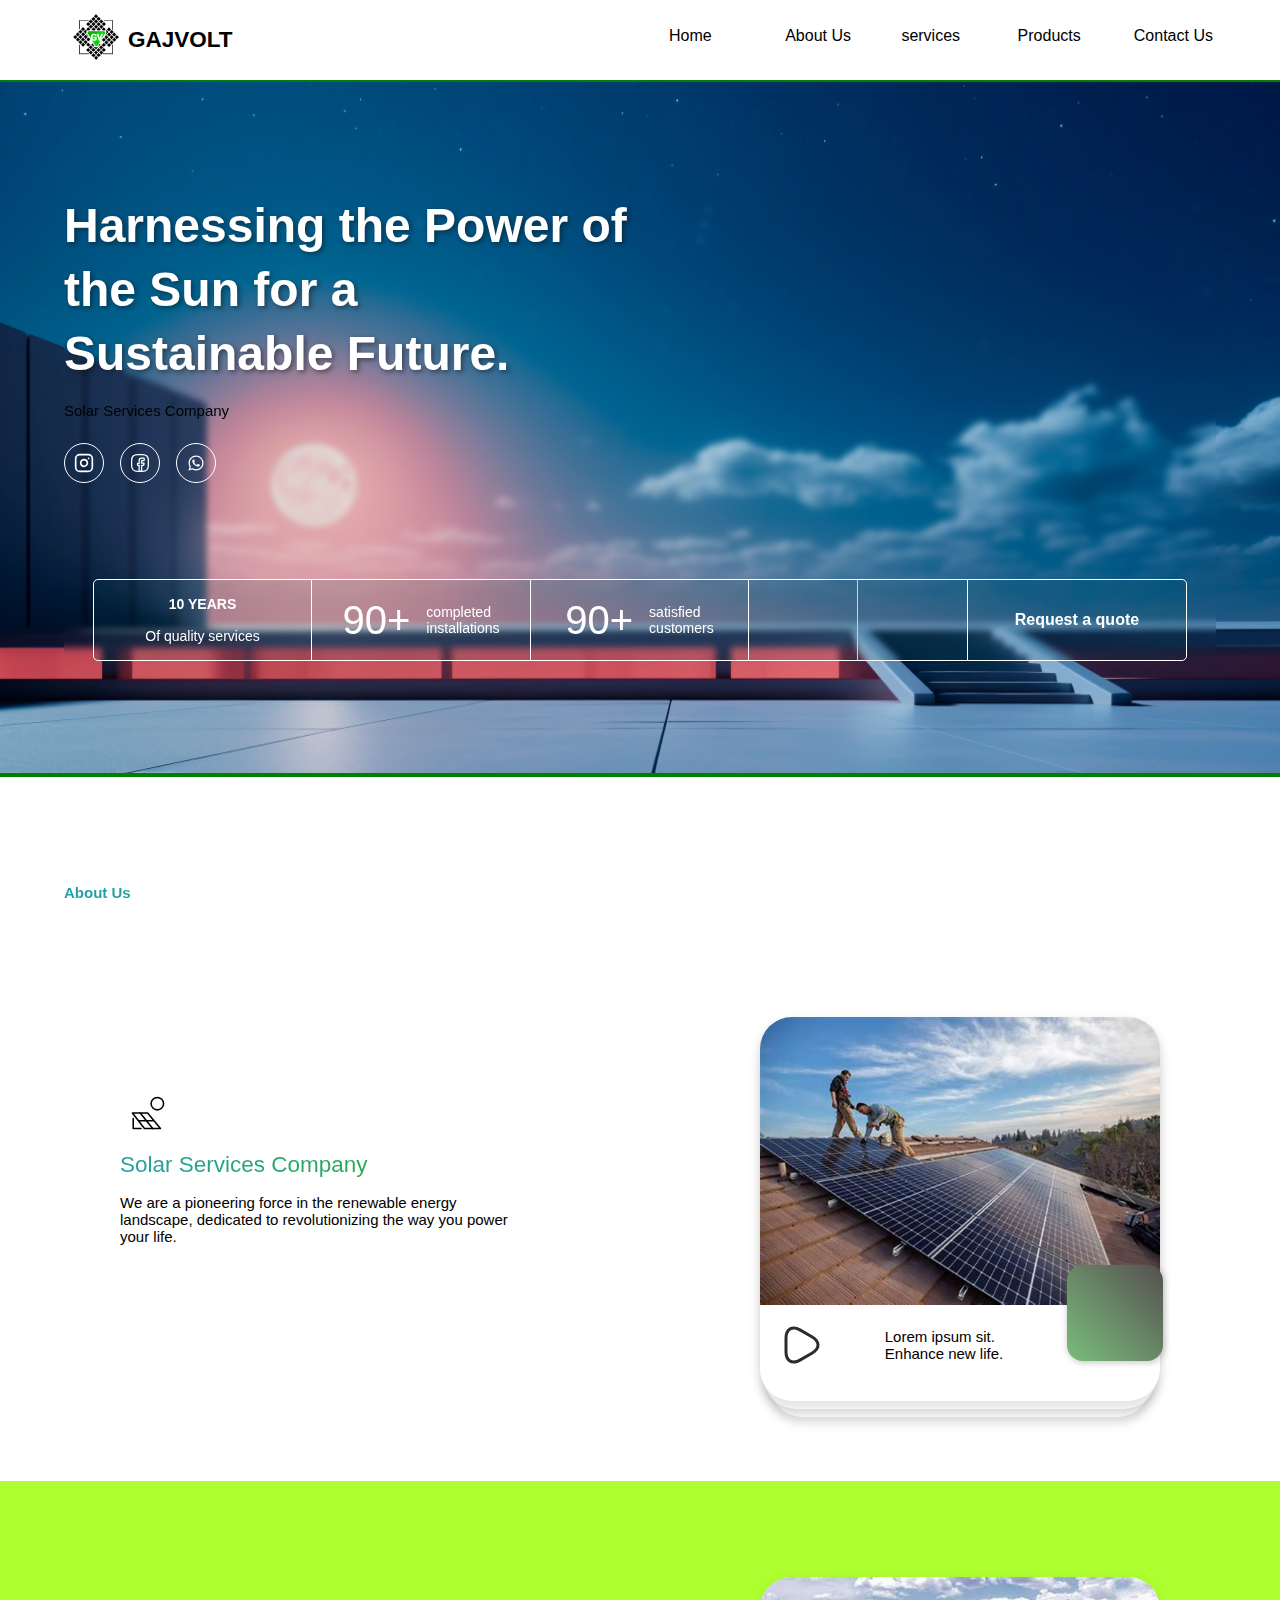
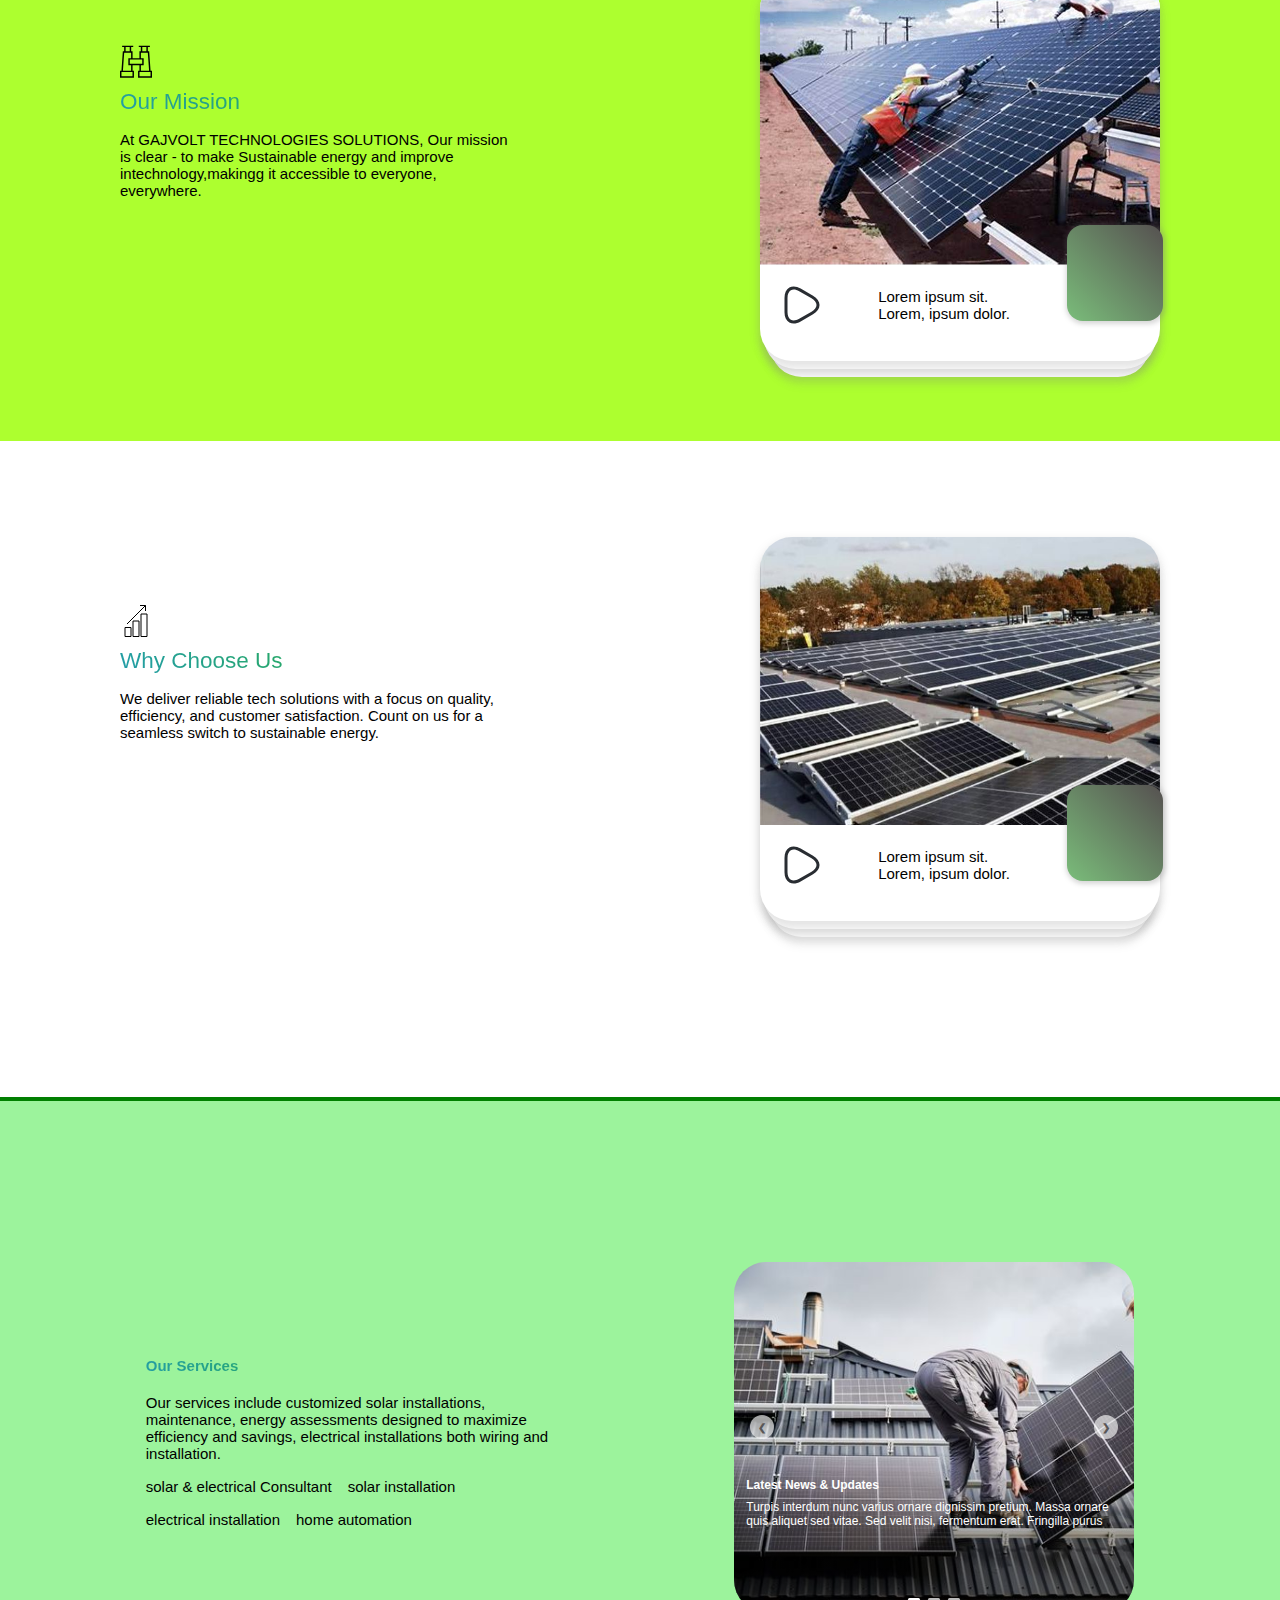
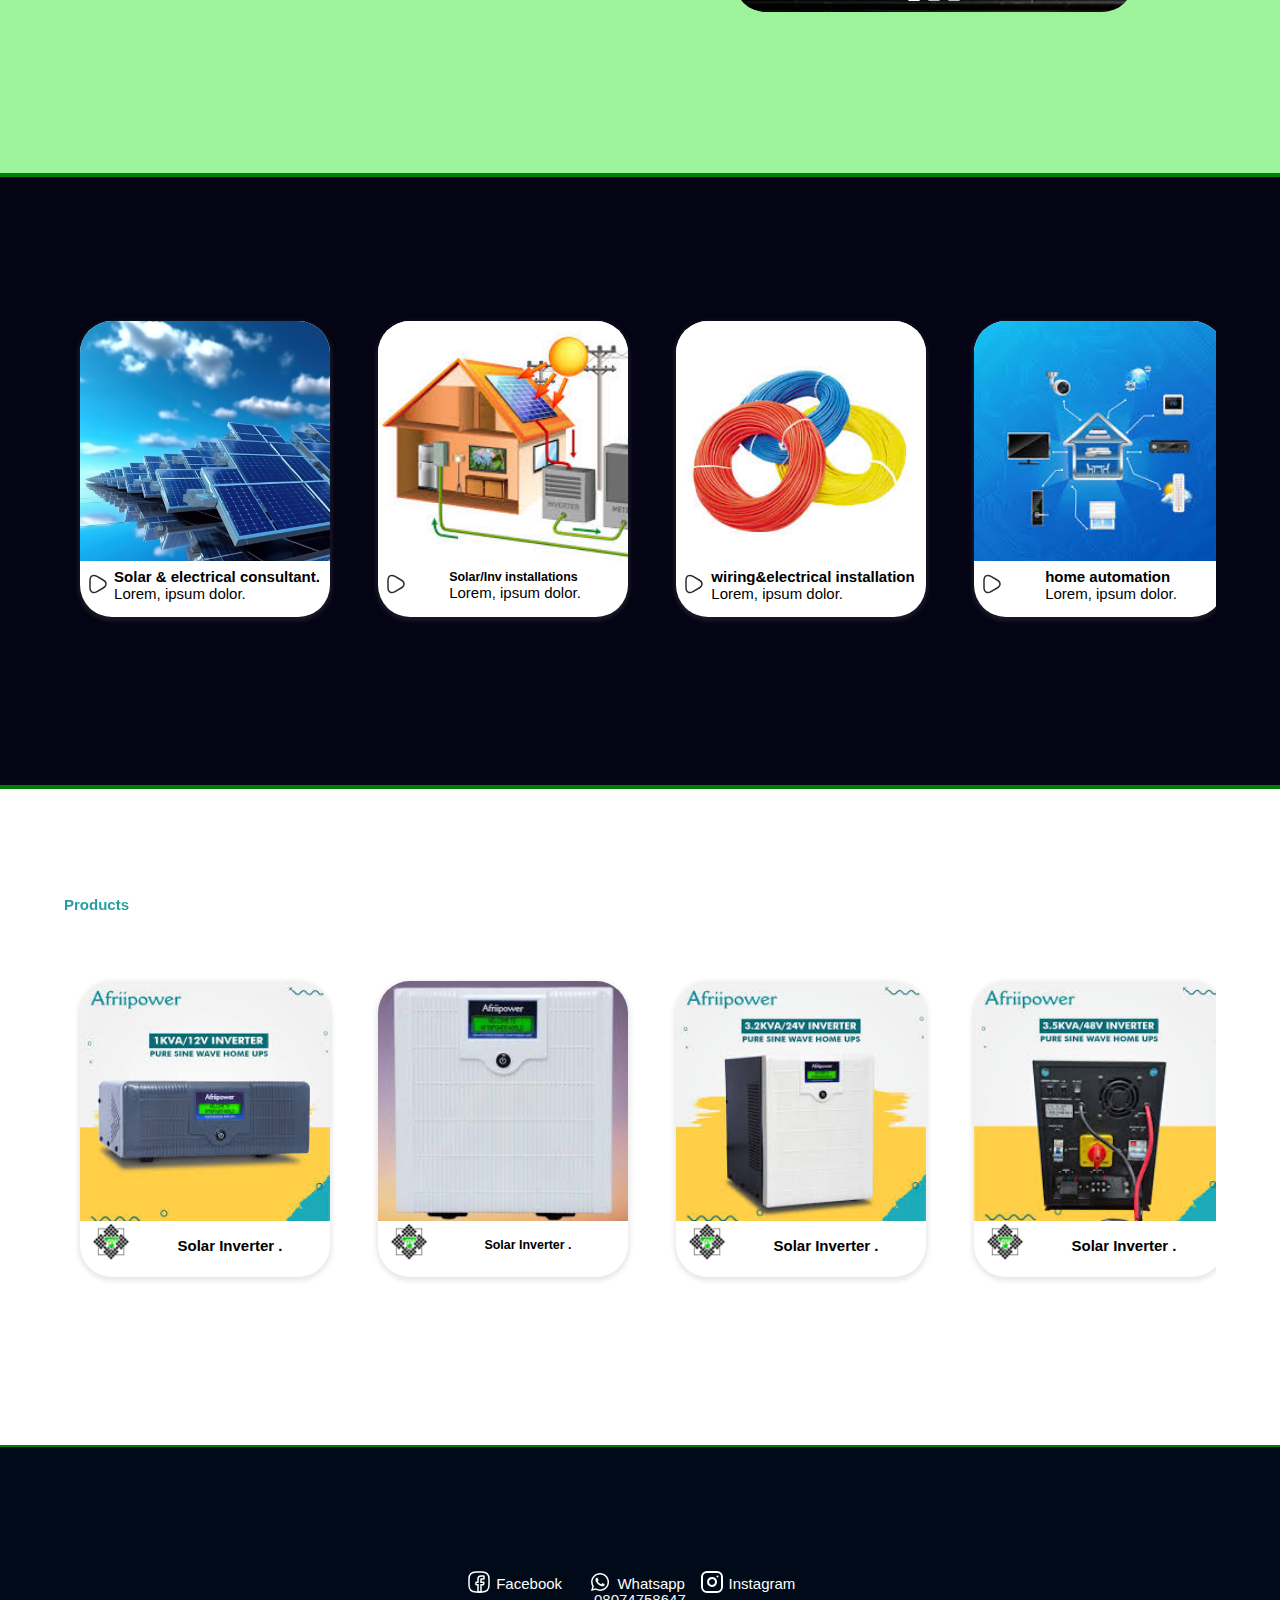
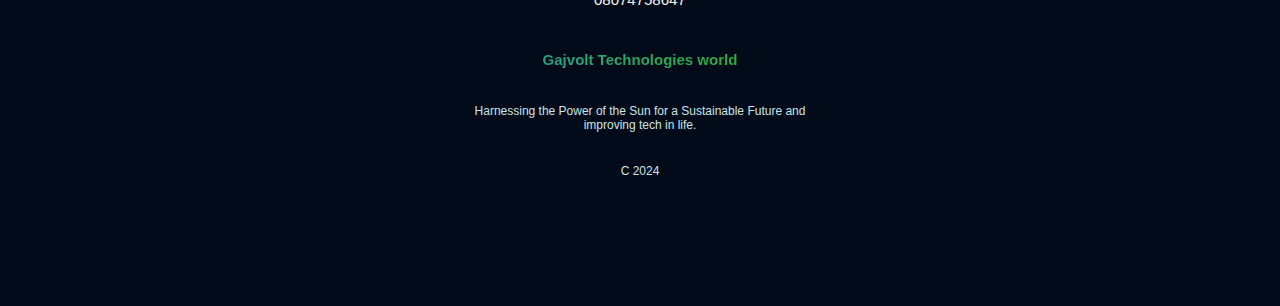
<file: index.html>
<!DOCTYPE html>
<html lang="en">
<head>
    <meta charset="UTF-8">
    <meta name="viewport" content="width=device-width, initial-scale=1.0">
    <title>GAJVOLT TECHNOLOGIES</title>
    <link rel="stylesheet" href="https://use.fontawesome.com/releases/v5.8.2/css/all.css" 
        integrity="sha384-oS3vJWv+0UjzBfQzYUhtDYW+Pj2yciDJxpsK1OYPAYjqT085Qq/1cq5FLXAZQ7Ay" crossorigin="anonymous">
    <link rel="stylesheet" href="style.css"/>
</head>
<body>
    
    
    <header id="home">
        <nav class="navbar">
            <div class="navleft"><h2></h2> <img src="img/gaj1.png"/></div>
            <div class="navright"><img id="menu-btn" src="images/menu-square.svg" /></div>
            
                <!-- side-bar -->

            <div class="side-bar" id="side-bar">

                <a href="#home" class="menu">
                    <div class="side-icon">
                        <img src="images/instagram.svg"/>
                    </div>
                    <div class="side-text">
                       Home
                    </div>
                </a>

                <a href="#about" class="menu">
                    <div class="side-icon">
                        <img src="images/instagram.svg"/>
                    </div>
                    <div class="side-text">
                        About Us
                    </div>
                </a>

                <a href="#services" class="menu">
                    <div class="side-icon">
                        <img src="images/instagram.svg"/>
                    </div>
                    <div class="side-text">
                        services
                    </div>
                </a>

                <a href="#products" class="menu">
                    <div class="side-icon">
                        <img src="images/instagram.svg"/>
                    </div>
                    <div class="side-text">
                        Products
                    </div>
                </a>

                <a href="#footer" class="menu">
                    <div class="side-icon">
                        <img src="images/instagram.svg"/>
                    </div>
                    <div class="side-text">
                        Contact Us
                    </div>
                </a>

                

            </div>
        </nav>
    </header>

   
    <section class="hero">

        <div class ="bg-overlay"></div>

        <div class="container">

            <div class="hero-main-content">


                <div class="hero-main-text">
                    <h1 class="hero-header">
                        Harnessing the Power of the Sun for a Sustainable Future.
                    </h1>
    
                    <p>Solar Services Company</p>
    
                    <div class="media-icons">
                        <a href="" class="media-icons-cover">                   
                            <img src="images/instagram.svg" />
                        </a>
                        <a href="" class="media-icons-cover">                   
                            <img src="images/facebook.svg" />
                        </a>
                        <a href="" class="media-icons-cover">                   
                            <img src="images/whatsapp.svg" />
                        </a>
                    </div>
                </div>




                <div class="hero-stat-div">

                    <div class="cardrow">

                        <div class="up">
                            <h4>10 YEARS</h4>
                        </div>
                        <div class="down">
                           Of quality services
                        </div>

                    </div>

                    <div class="cardrowb">
                        
                        
                        <div class="left">
                           90+
                        </div>
                        <div class="right">

                          <div class="up">
                            completed
                          </div>
                          <div class="down">
                            installations
                          </div>

                        </div>

                    </div>

                    <div class="cardrowc">
                        
                        <div class="left">
                            90+
                         </div>
                         <div class="right">
 
                           <div class="up">
                             satisfied
                           </div>
                           <div class="down">
                             customers
                           </div>
 
                         </div>

                    </div>

                    <div class="cardrow-parted">
                        <div class="parted-a"></div>
                        <div class="parted-b"></div>
                        
                    </div>

                    <div class="cardrow-cta">

                        <button>Request a quote</button>
                        
                    </div>

                </div>




            </div>

        </div>
    </section>

    
    <section id="about" class="section">
        <div class= "container">

            <h1 class="section-header ml">About Us</h1>

            <div class="points-div">

                <div class="point-text">

                    <div class="point-icon solar-sun-icon">
                        
                        <img src="images/solar-energy.svg" />
                    </div>
                        
                    <h2 class="subheader">Solar Services Company</h2>
        
                    <p>We are a pioneering force in the renewable energy landscape, dedicated to revolutionizing the way you power your life.</p>
                
                </div>
    





                <div class="about-images-div">

                    <div class="about-image-card">

                        <div class="image-wrap img-bg-a">
                            
                        </div>

                        <div class="about-card-body">
                            <div class="icon-cover">
                                <img src="images/play.svg" />
                            </div>


                            <div class="about-card-texts">
                                <p>Lorem ipsum  sit.</p>
                                <p>Enhance new life.</p>
                            </div>

                            <div class="pop"></div>
                        </div>
    
                    </div>


                    <div class="blank-white-card-a">

                    </div>

                    <div class="blank-white-card-b">
                        
                    </div>
                </div>






            </div>


            <div class="points-div bg-2 sol">

                <div class="point-text">

                    <div class="point-icon ">
                        
                        <img src="images/binoculars-thin.svg" />
                    </div>
                        
                    <h2 class="subheader">Our Mission</h2>
        
                    <p>At GAJVOLT TECHNOLOGIES SOLUTIONS, Our mission is clear - to make Sustainable energy and improve intechnology,makingg it accessible to everyone, everywhere.</p>
                
                </div>


               

    
                
    
               




                <div class="about-images-div">

                    <div class="about-image-card">

                        <div class="image-wrap img-bg-b">
                            
                        </div>

                        <div class="about-card-body">
                            <div class="icon-cover">
                                <img src="images/play.svg" />
                            </div>


                            <div class="about-card-texts">
                                <p>Lorem ipsum  sit.</p>
                                <p>Lorem, ipsum dolor.</p>
                            </div>

                            <div class="pop"></div>
                        </div>
    
                    </div>


                    <div class="blank-white-card-a">

                    </div>

                    <div class="blank-white-card-b">
                        
                    </div>
                </div>





            </div>


            <div class="points-div">

                
    
                
              <div class="point-text">

                    <div class="point-icon ">
                        
                        <img src="images/ecommerce-graph-increase.svg" />
                    </div>
                        
                    <h2 class="subheader">Why Choose Us</h2>
        
                    <p>We deliver reliable tech solutions with a focus on quality, efficiency, and customer satisfaction. Count on us for a seamless switch to sustainable energy.</p>
                
                </div>

                
                
                
                
                
                
                <div class="about-images-div">

                    <div class="about-image-card">

                        <div class="image-wrap img-bg-c">
                            
                        </div>

                        <div class="about-card-body">
                            <div class="icon-cover">
                                <img src="images/play.svg" />
                            </div>


                            <div class="about-card-texts">
                                <p>Lorem ipsum  sit.</p>
                                <p>Lorem, ipsum dolor.</p>
                            </div>

                            <div class="pop"></div>
                        </div>
    
                    </div>


                    <div class="blank-white-card-a">

                    </div>

                    <div class="blank-white-card-b">
                        
                    </div>
                </div>





            </div>



        </div>
    </section>

    
    <section id="services" class="bg-2  sol2">
        <div class="container">
            



            <div class="subhero-divs">



            <!-- CAROUSEL COMPONENT -->

            <div class="carousel-div">
        
                <div class="carousel-slide">

                    <div class="sliders slider-a">
                        
                        <!-- <img src="images/Slide1.png" class="car-img" /> -->
                        <div class="caption-texts">
                            <h4>Latest News & Updates</h4>
                            <p>Turpis interdum nunc varius ornare dignissim pretium. Massa ornare quis aliquet sed vitae. Sed velit nisi, fermentum erat. Fringilla purus</p>
                        </div>
                    </div>

                    <div class="sliders slider-b">
                        
                        <!-- <img src="images/slide2.jfif" class="car-img mobile-zoom" /> -->
                        <div class="caption-texts">
                            <h4>Latest News & Updates</h4>
                            <p>Turpis interdum nunc varius ornare dignissim pretium. Massa ornare quis aliquet sed vitae. Sed velit nisi, fermentum erat. Fringilla purus.</p>
                        </div>
                    </div>

                    <div class="sliders slider-c">
                        
                        <!-- <img src="images/Slide (2).png" class="car-img mobile-zoom zoomed" /> -->
                        <div class="caption-texts">
                            <h4>Latest News & Updates</h4>
                            <p>Turpis interdum nunc varius ornare dignissim pretium. Massa ornare quis aliquet sed vitae. Sed velit nisi, fermentum erat. Fringilla purus.</p>
                        </div>
                    </div>



                    <!-- slides prev/next buttons -->

                    <a class="prev" onclick="plusSlides(-1)">&#10094;</a>
                    <a class="next" onclick="plusSlides(1)">&#10095;</a>


                     <!-- slide trackers (bullets) -->

                    <div class="dots">
                        <span class="dot" onclick="currentSlide(1)"></span> 
                        <span class="dot" onclick="currentSlide(2)"></span> 
                        <span class="dot" onclick="currentSlide(3)"></span> 
                    </div>

                    </div>

                </div>

               

            <!-- CAROUSEL END -->



            <div class="subhero-divs-text">

                <h1 class="section-header ">Our Services</h1>
                <p>Our services include customized solar installations, maintenance, energy assessments designed to maximize efficiency and savings, electrical installations both wiring and installation.</p>


                <div class="head-name">

                    <div class="gajvolt">
                        solar & electrical Consultant
                    </div>
                    
                    <div class="gajvolt">
                        solar installation
                    </div>
                    
                    <div class="gajvolt">
                        electrical installation
                    </div>
                    
                    <div class="gajvolt">
                        home automation
                    </div>

                </div>
            </div>





            </div>
           
        </div>
    </section>

    

    <section class="dark-sliders">
        <div class="container dark-slider-container">

            <div class="slider-div">


                <div class="slider">

                    <div class="slider-card">
    
                        <div class="image-wrap slider-img-a">
                            
                        </div>
    
                        <div class="slider-card-body">
                            <div class="icon-cover">
                                <img src="images/play.svg" />
                            </div>
    
    
                            <div class="about-card-texts">
                                <h4>Solar & electrical consultant.</h4>
                                <p>Lorem, ipsum dolor.</p>
                            </div>
    
                            <div class="pop"></div>
                        </div>
    
                    </div>
    
    
                    
                </div>


                <div class="slider">

                    <div class="slider-card">
    
                        <div class="image-wrap slider-img-b">
                            
                        </div>
    
                        <div class="slider-card-body">
                            <div class="icon-cover">
                                <img src="images/play.svg" />
                            </div>
    
    
                            <div class="about-card-texts">
                                <h5>Solar/Inv installations</h5>
                                <p>Lorem, ipsum dolor.</p>
                            </div>
    
                            <div class="pop"></div>
                        </div>
    
                    </div>
    
    
                    
                </div>


                <div class="slider">

                    <div class="slider-card">
    
                        <div class="image-wrap slider-img-c">
                            
                        </div>
    
                        <div class="slider-card-body">
                            <div class="icon-cover">
                                <img src="images/play.svg" />
                            </div>
    
    
                            <div class="about-card-texts">
                                <h4>wiring&electrical installation</h4>
                                <p>Lorem, ipsum dolor.</p>
                            </div>
    
                            <div class="pop"></div>
                        </div>
    
                    </div>
    
    
                    
                </div>



                <div class="slider">

                    <div class="slider-card">
    
                        <div class="image-wrap slider-img-d">
                            
                        </div>
    
                        <div class="slider-card-body">
                            <div class="icon-cover">
                                <img src="images/play.svg" />
                            </div>
    
    
                            <div class="about-card-texts">
                                <h4>home automation</h4>
                                <p>Lorem, ipsum dolor.</p>
                            </div>
    
                            <div class="pop"></div>
                        </div>
    
                    </div>
    
    
                    
                </div>


                


            </div>

        </div>

    </section>

    
    <section class="hide">
        <div class="container">
            <h1 class="section-header">Our Works</h1>





            <p>Our services include customized solar installations, maintenance, energy assessments designed to maximize efficiency and savings, wiring and electrical installations. We’re here to support your journey to clean, renewable energy every step of the way and relieve your stress.</p>


            <!-- CAROUSEL COMPONENT -->

            <div class="carousel-div">
        
                <div class="carousel-slide">

                    <div class="sliders slider-a">
                        
                        <!-- <img src="images/Slide1.png" class="car-img" /> -->
                        <div class="caption-texts">
                            <h4>Featured <span class="stars">&#9733 &#9733 &#9733 &#9733 &#9733</span></h4>
                            <p>Turpis interdum nunc varius ornare dignissim pretium. Massa ornare quis aliquet sed vitae. Sed velit nisi, fermentum erat. Fringilla purus</p>
                        </div>
                    </div>

                    <div class="sliders slider-b">
                        
                        <!-- <img src="images/slide2.jfif" class="car-img mobile-zoom" /> -->
                        <div class="caption-texts">
                            <h4>Featured <span class="stars">&#9733 &#9733 &#9733 &#9733 &#9733</span></h4>
                            <p>Turpis interdum nunc varius ornare dignissim pretium. Massa ornare quis aliquet sed vitae. Sed velit nisi, fermentum erat. Fringilla purus.</p>
                        </div>
                    </div>

                    <div class="sliders slider-c">
                        
                        <!-- <img src="images/Slide (2).png" class="car-img mobile-zoom zoomed" /> -->
                        <div class="caption-texts">
                            <h4>Featured <span class="stars">&#9733 &#9733 &#9733 &#9733 &#9733</span></h4>
                            <p>Turpis interdum nunc varius ornare dignissim pretium. Massa ornare quis aliquet sed vitae. Sed velit nisi, fermentum erat. Fringilla purus.</p>
                        </div>
                    </div>



                    <!-- slides prev/next buttons -->

                    <a class="prev" onclick="plusSlides(-1)">&#10094;</a>
                    <a class="next" onclick="plusSlides(1)">&#10095;</a>


                     <!-- slide trackers (bullets) -->

                    <div class="dots">
                        <span class="dot" onclick="currentSlide(1)"></span> 
                        <span class="dot" onclick="currentSlide(2)"></span> 
                        <span class="dot" onclick="currentSlide(3)"></span> 
                    </div>

                    </div>

                </div>

               

            <!-- CAROUSEL END -->






                <!-- oau code ----------------------->





                <div class="work-card">
                    <div class="work-card-image"></div>
                    <h4 class="work-text">Lorem ipsum dolor sit amet consectetur adipisicing elit. </h4>
                    <div class="work-card-btn">click here</div>
                </div>


                <div class="work-carousel">
                    <div class="work-carousel-item item1"></div>
                    <div class="work-carousel-item item2"></div>
                    <div class="work-carousel-item item3"></div>
                </div>





                <!-- ------------------------- -->









        </div>
    </section>

    
    <section  id="products">
        <div class="container dark-slider-container">


            <h1 class="section-header">Products</h1>


            <div class="slider-div">


                <div class="slider products-slider">

                    <div class="slider-card">
    
                        <div class="image-wrap product-img-a">
                            
                        </div>
    
                        <div class="slider-card-body">
                            <div class="icon-cover">
                                <img src="img/gaj1.png" width="50px" />
                            </div>
    
    
                            <div class="about-card-texts">
                                <h4>Solar Inverter .</h4>
                                <p></p>
                            </div>
    
                            <div class="pop"></div>
                        </div>
    
                    </div>
    
    
                    
                </div>


                <div class="slider products-slider">

                    <div class="slider-card">
    
                        <div class="image-wrap product-img-b">
                            
                        </div>
    
                        <div class="slider-card-body">
                            <div class="icon-cover">
                                <img src="img/gaj1.png" width="50px" />
                            </div>
    
    
                            <div class="about-card-texts">
                                <h5>Solar Inverter .</h5>
                                <p></p>
                            </div>
    
                            <div class="pop"></div>
                        </div>
    
                    </div>
    
    
                    
                </div>


                <div class="slider products-slider">

                    <div class="slider-card">
    
                        <div class="image-wrap product-img-c">
                            
                        </div>
    
                        <div class="slider-card-body">
                            <div class="icon-cover">
                                <img src="img/gaj1.png" width="50px" />
                            </div>
    
    
                            <div class="about-card-texts">
                                <h4>Solar Inverter .</h4>
                                <p></p>
                            </div>
    
                            <div class="pop"></div>
                        </div>
    
                    </div>
    
    
                    
                </div>



                <div class="slider products-slider">

                    <div class="slider-card">
    
                        <div class="image-wrap product-img-d">
                            
                        </div>
    
                        <div class="slider-card-body">
                            <div class="icon-cover">
                                <img src="img/gaj1.png" width="50px" />
                            </div>
    
    
                            <div class="about-card-texts">
                                <h4>Solar Inverter .</h4>
                                <p></p>
                            </div>
    
                            <div class="pop"></div>
                        </div>
    
                    </div>
    
    
                    
                </div>



                <div class="slider products-slider">

                    <div class="slider-card">
    
                        <div class="image-wrap product-img-e">
                            
                        </div>
    
                        <div class="slider-card-body">
                            <div class="icon-cover">
                                <img src="img/gaj1.png" width="50px" />
                            </div>
    
    
                            <div class="about-card-texts">
                                <h4>Solar Inverter .</h4>
                                <p</p>
                            </div>
    
                            <div class="pop"></div>
                        </div>
    
                    </div>
    
    
                    
                </div>



                <div class="slider products-slider">

                    <div class="slider-card">
    
                        <div class="image-wrap product-img-f">
                            
                        </div>
    
                        <div class="slider-card-body">
                            <div class="icon-cover">
                                <img src="img/gaj1.png" width="50px" />
                            </div>
    
    
                            <div class="about-card-texts">
                                <h4>Solar Inverter .</h4>
                                <p></p>
                            </div>
    
                            <div class="pop"></div>
                        </div>
    
                    </div>
    
    
                    
                </div>





                


            </div>


        </div>

    </section>

 





    <section id="other  " class="hide">
        <div class="container">
            <div class="more-box">
                <h1 class="section-header">Need To See More</h1>
                <p>Lorem ipsum dolor sit amet consectetur adipisicing elit. Exercitationem molestiae consequatur autem?</p>

            </div>
        </div>
    </section>






    <footer id="footer">
        <div class="container">
            <div class="footer-contents-cover">

                <div class="footer-media">
                    
                    <div class="footer-media-item">
                        <div class="footer-media-icon-cover">
                            <img src="images/facebook.svg" />
                        </div>
                        <p class="media-name">Facebook</p>
                        
                    </div>

                    <div class="footer-media-item what">
                        <div class="footer-media-icon-cover"><img src="images/whatsapp.svg" /></div>
                        <p class="media-name">Whatsapp</p>
                          <a class="quote-btn" href="https://wa.me/+2348074758647?text=Hello,%20I%20need%20a%20quote%20for%20"><p class="numb">08074758647</p></a>
                    </div>

                    <div class="footer-media-item">
                        <div class="footer-media-icon-cover"><img src="images/instagram.svg" /></div>
                        <p class="media-name">Instagram</p>
                        
                    </div>


                </div>


                <div class="footer-texts">
                    <h1 class="section-header">
                        Gajvolt Technologies world
                    </h1>

                    <p>Harnessing the Power of the Sun for a Sustainable Future and improving tech in life.</p>
                    <p>C 2024</p>

                </div>

            </div>
        </div>
    </footer>





    <script src="script.js"></script>
</body>
</html>
</file>
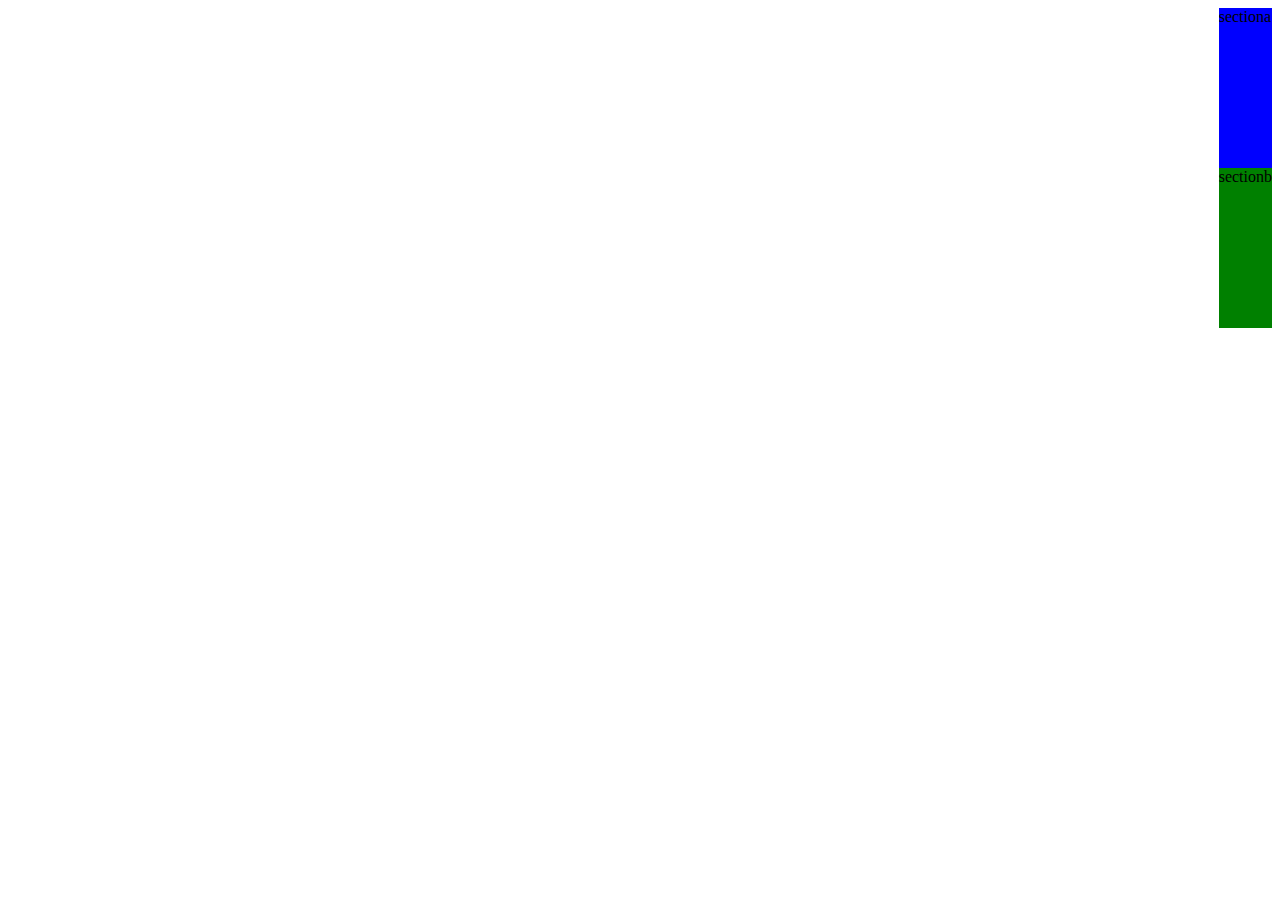
<file: text.html>
<!DOCTYPE html>
<html lang="en">
<head>
    <meta charset="UTF-8">
    <meta name="viewport" content="width=device-width, initial-scale=1.0">
    <title>Document</title>
    <link rel="stylesheet" href="text.css"/>
</head>
<body>
    <div class="par">
        <div class="seca">
            sectiona
        </div>
        <div class="secb">
            sectionb
        </div>
    </div>
</body>
</html>
</file>
<file: style.css>
html{
    scroll-behavior: smooth;
}

.bg-2{
    background-color: rgb(250, 250, 250);
}


.stars{
    color: rgb(255, 206, 73);
    background-color: rgba(0, 0, 0, 0.158);
    box-shadow: 0 0 5px 5px rgba(50, 50, 50, 0.095);
}




*{
    box-sizing: border-box;
    margin: 0;
    padding: 0;
    margin: 0;
    border: none;
    list-style: none;
    

}

a{
    text-decoration: none;
    color: var(--brands)
}

body{
    margin: 0;
    padding: 0;
    font-family: "Inter", sans-serif;
    font-size: 15px;
    color: var(--text-main);
    font-weight: 200;
}


header{
    width: 100%;

}
.navbar{
    display: flex;
    width: 90%;
    margin: 0 auto;
    height: 5rem;
    justify-content: space-between;
    align-items: center;
}

.navbar h1{
    font-size: 2rem;
    font-family: "Dosis", sans-serif;
    

    background: -webkit-linear-gradient(
        45deg,
        #239daa,
        #2cb514
    );

    -webkit-background-clip: text;
    -webkit-text-fill-color: transparent;
}

.navbar h2::after{
    content: "GAJVOLT";
}
.navleft{
    display: flex;
    flex-direction: row-reverse;
    align-items: center;
    justify-content: center;
}



section{
    width: 100%;
    padding: 4rem 0;
    border-top: 2px solid green;
    border-bottom: 2px solid green;
}

.hero{
    
    background-image: url("images/futuristic-moon-background.jpg");
    background-size: cover;
    background-repeat: no-repeat;
    backdrop-filter: blur(8px);
    position: relative;

}

section p{
    line-height: var(--primary-text-line-height);
}

.container{
    width: 90%;
    margin: 0 auto;
    
}
.hero .container{
    z-index: 2;
}
.bg-overlay{
    position: absolute;
    top: 0;
    left: 0;
    width: 100%;
    height: 100%;
    z-index: -1;

    background: linear-gradient(
        90deg,
        rgba(0, 0, 0, 0.114) 25%,
        rgba(0, 0, 0, 0) 100%
    );

}


.hero-main-content{
    width: 100%;
   
    backdrop-filter: blur(3px);

}

.hero-header{
    width: 80%;
    line-height: 2.5rem;
    font-size: var(--header-text-size);
    font-weight: 600;
    margin-bottom: 0.5rem;
    font-family: var(--headers-font);
    color: white;

    text-shadow: 2px 2px 5px #0f0f0f81;
}

.section-header{
    width: 80%;
    line-height: 2.5rem;
    font-size: var(--header-text-size);
    font-weight: 600;
    margin-bottom: 0.5rem;
    font-family: var(--headers-font);



/* GRADIENT TEXT */
    background: -webkit-linear-gradient(
            45deg,
            #239daa,
            #2cb514
        );

    -webkit-background-clip: text;
    -webkit-text-fill-color: transparent;

}



.section-header-light{
    color: white;
}

.hero-main-text p{
    margin-bottom: 0.5rem;
}


.side-bar{
    width: 100%;
    height: 100%;
    background-color: white ;
    border-radius: 0;
    display: none;
    flex-direction: column;
    align-items: center;
    gap: 8px;
    position: fixed;
    right: 0;
    top: 5rem;
    box-shadow: 4px 4px 2rem 5px rgba(152, 150, 150, 0.585);
    padding-top: 1rem;
    z-index: 200;
}
.fixed{
    position: fixed;
    z-index: 200;
    background-color: white;
}
.noside-bar{
    display: flex;
}
.menu{
    display: flex;
    gap:8px;
    align-items: center;
    font-size:1rem;
    font-weight: 500;
    height: 2rem;
    width: 90%;
    margin: 0 auto;
 
}



.media-icons{
    display: flex;
    gap: 1rem;
    
}

.media-icons-cover{
    width: 2.5rem;
    height: 2.5rem;
    border-radius: 5rem;
    border: 1px solid white;
    display: flex;
    align-items: center;
    justify-content: center;
    margin-top: 1rem;
}

.media-icons-cover img{
    width: 1.2rem;
    
}

.hero-stat-div{
    margin: 1rem auto;
    margin-top: 2.5rem;
    border: 1px solid rgb(255, 255, 255);
    width: 85%;
    /* background: linear-gradient(
        rgb(8, 87, 8),
        green
    ); */
    background-color: #0b4c5321;
    color: white;
    min-height: 20rem;
    backdrop-filter: blur(3px);
    display: flex;
    flex-direction: column;
    gap: 0;

    border-radius: 2rem;
    overflow: hidden;

}


.cardrow{
    width: 100%;
    border-bottom: 1px solid greenyellow;
    height: 5rem;
    display: flex;
    flex-direction: column;
    align-items: center;
    justify-content: center;
    font-size: 20px;
    gap: 1rem;
}
.cardrowb{
    width: 100%;
    border-bottom: 1px solid greenyellow;
    height: 5rem;
    display: flex;
    align-items: center;
    justify-content: center;
    font-size: 20px;
    gap: 1rem;
}
.cardrowc{
    width: 100%;
    border-bottom: 1px solid greenyellow;
    height: 5rem;
    display: flex;
    align-items: center;
    justify-content: center;
    font-size: 20px;
    gap: 1rem;
}
.left{
    font-size: 2.5rem;
}

.cardrow-parted{
    width: 100%;
    border-bottom: 1px solid greenyellow;
    height: 5rem;

    display: flex;
}
.parted-a, .parted-b{
    width: 50%;
    height: 100%;

}
.parted-a{
    border-right: 1px solid greenyellow;
}

.cardrow-cta{
    width: 100%;
    height: 5rem;

    display: flex;
    align-items: center;
    justify-content: center;
    
}
.cardrow-cta button{
    padding: 1rem;
    border-radius: 4rem;
    font-size: 1rem;
    background-color: var(--brands);
    color: rgb(255, 255, 255);
    font-weight: bold;
    font-family: "Inter", sans-serif;
}




.points-div{
    margin: 1.5rem auto;
    width: 100%;
    padding-top: 2rem;
}
.point-text{
    width: 90%;
    margin: 0 auto;
}
.ml{
    margin-left: 5%;
}
.point-icon{
  margin-bottom: 0.5rem;
}
.point-icon img{
    width: 2rem;
}

.solar-sun-icon img{
    width: 3.5rem;
}

.sol{
    background-color: greenyellow;
}
.sol2{
    box-shadow: 0 10px 8px 2px rgba(15, 7, 7, 0.699);
    background-color: rgba(132, 240, 132, 0.808);
}


.subheader{
    margin-bottom: 1rem;
    font-weight: 500;

    background: -webkit-linear-gradient(
        45deg,
        #239daa,
        #2cb514
    );

    -webkit-background-clip: text;
    -webkit-text-fill-color: transparent;
}


#about .container{
    width: 100% ;

    
}

.about-images-div{
    width: 90%;
    min-height: 20rem;
    margin: 4rem auto;
    display: flex;
    flex-direction: column;
    
}

.about-image-card{
    width: 100%;
    height: 24rem;
    box-shadow: 0 5px 8px 2px rgba(128, 128, 128, 0.216);
    border-radius: 2rem;
    flex: 0 0 auto;
    background-color: white;

    z-index: 5;
}

.blank-white-card-a {
    width: 98%;
    margin: 0 auto;
    height: 24rem;
    box-shadow: 0 5px 8px 2px rgba(128, 128, 128, 0.216);
    border-radius: 2rem;
    flex: 0 0 auto;

    z-index: 4;
    margin-top: -23.5rem;
    background-color: white;
}

.blank-white-card-b {
    width: 95%;
    margin: 0 auto;
    height: 24rem;
    box-shadow: 0 5px 8px 2px rgba(128, 128, 128, 0.216);
    border-radius: 2rem;
    flex: 0 0 auto;

    z-index: 3;
    margin-top: -23.5rem;
    background-color: white;
}



.about-image-card .image-wrap{
    width: 100%;
    height: 18rem;
    border-radius: 2rem 2rem 0 0;
    

   
}

.img-bg-a{
    background-image: url("images/solar4.jpg");
    background-size: cover;
    background-repeat: no-repeat;
}
.img-bg-b{
    background-image: url("images/solar5.jpg");
    background-size: cover;
    background-repeat: no-repeat;
}
.img-bg-c{
    background-image: url("images/solar9.jpg");
    background-size: cover;
    background-repeat: no-repeat;
}




.about-card-body{
    width: 95%;
    margin: 0 auto;
    height: 5rem;
    display: flex;
    justify-content: space-between;
    align-items: center;
    position: relative;
}

.about-card-body .pop{
    width: 6rem;
    height: 6rem;
    position: relative;
    border-radius: 1rem;
    bottom: 2rem;
    right: -0.8rem;
    background-color: white;
    box-shadow: 1px 1px 5px 2px rgba(128, 128, 128, 0.312);
}
.pop{
    
    background: -webkit-linear-gradient(
        45deg,
        rgba(0, 128, 0, 0.521),
        rgba(10, 2, 2, 0.692)
    );

}

.about-card-body .icon-cover {
    width: 4rem;
    height: 4rem;
    display: flex;
    align-items: center;
    justify-content: center;
}
.about-card-body .icon-cover img{
    width: 3rem;
}
















  /* CAROUSEL SLIDERS STYLES */


  .carousel-div{
    display: flex;
    flex-direction: column;
    gap: 12px;
    width: 100%;
    max-height: 350px;
    height: 350px;
    border: 1px solid var(--border-white);
    margin: 2rem auto;
    
  }

  .carousel-slide{
    width: 100%;
    position: relative;
    overflow: hidden;
    max-height: 350px;
    height: 100%;
    border-radius: 2rem;
  }


  /* zoom effect to different image */
  .mobile-zoom{
    transform: scale(1.4);
    margin-bottom: -2rem;
  }

  .sliders{
    position: absolute;
    width: 100%;
    height: 100%;
    opacity: 1;
    transition: opacity 1.5s ease, transform 1s ease;

  }

  .slider-a{
    background-image: url("images/panel-roof-top.jpg");
    background-size: cover;
    background-repeat: no-repeat;
  }
  .slider-b{
    background-image: url("images/strategic-mill.jpg");
    background-size: cover;
    background-repeat: no-repeat;
  }
  .slider-c{
    background-image: url("images/engineer-panel.jpg");
    background-size: cover;
    background-repeat: no-repeat;
  }


  /* Slider in animations */

.slide-in {
  opacity: 1;
  transform: translateX(0);
}

.slide-out-right {
  transform: translateX(100%);
}

.slide-out-left {
  transform: translateX(-100%);
}



/* Caption text */

.caption-texts {

  color: #ffffff;
  font-size: 12px;
  padding: 8px 12px;
  position: absolute;
  
  width: 100%;
  height: 10rem;
  top: 13rem;
  text-align: left;

  display: flex;
  flex-direction: column;
  gap: 0.5rem;

  background: linear-gradient(
    rgba(0, 0, 0, 0),
    rgba(0, 0, 0, 0.372),
    rgba(0, 0, 0, 0.543)
  );

}


.caption-texts h4{
  color: white;
  font-weight: 600;
}

.caption-texts p{
  color: white;
  font-weight: 400;
}




/* The bullets indicators */

.dots{
  position: absolute;
  
  bottom: 0.5rem;
  
  width: 100%;
  justify-content: center;
  text-align: center;
  z-index: 99;

}
.dot {
  height: 3px;
  width: 12px;
  margin: 0 2px;
  background-color: #bbb;
  border-radius: 1rem;
  display: inline-block;
  
}

.active {
  background-color: #ffffff;
}


.prev, .next {
  cursor: pointer;
  position: absolute;
  top: 50%;
  width: 24px;
  height: 24px;
  display: flex;
  text-align: center;
  align-items: center;
  justify-content: center;
  background-color: rgba(255, 255, 255, 0.633);
  margin-top: -22px;
  color: rgb(90, 87, 87);
  
  font-weight: bold;
  font-size: 10px;
  
  border-radius: 4rem;
  user-select: none;
}

.next {
  right: 1rem;
  
}

.prev {
  left: 1rem;
 
}

.prev:hover, .next:hover {
  background-color: rgba(255, 255, 255, 0.8);
}


  .example, .car-img {
    width: 100%;
  }

  .zoomed{
    transform: scale(1.4);
  }


  /* CAROUSEL STYLES END */


















  /* DARK SLIDER SECTION */

.dark-sliders{
    background-color: rgb(4, 4, 20);
}

.slider-div{
    display: flex;
    gap: 1rem;
    width: 100%;
    overflow: auto;
    
}

.slider-div::-webkit-scrollbar{
    display: none;
}

.slider{
    width: 60%;
    min-height: 15rem;
    margin: 4rem 1rem;
    display: flex;
    flex-direction: column;
    flex: 0 0 auto;
   
    
}

.products-slider{
    width: 90%;
    min-height: 15rem;
    margin: 4rem auto;
    display: flex;
    flex-direction: column;
    flex: 0 0 auto;
   
    
}

.slider-div-slider-2{
    width: 60%;
    min-height: 15rem;
    margin: 4rem 1rem;
    display: flex;
    flex-direction: column;
    flex: 0 0 auto;
}

.slider-card{
    width: 100%;
    height: 18.5rem;
    box-shadow: 0 2px 4px 2px rgba(128, 128, 128, 0.177);
    border-radius: 2rem;
    flex: 0 0 auto;
    background-color: white;

    z-index: 5;
}

.blank-slider-card-a {
    width: 98%;
    margin: 0 auto;
    height: 17rem;
    box-shadow: 0 2px 4px 2px rgba(128, 128, 128, 0.074);
    border-radius: 2rem;
    flex: 0 0 auto;

    z-index: 4;
    margin-top: -16.5rem;
    background-color: white;
}

.blank-slider-card-b {
    width: 95%;
    margin: 0 auto;
    height: 17rem;
    box-shadow: 0 5px 8px 2px rgba(128, 128, 128, 0.048);
    border-radius: 2rem;
    flex: 0 0 auto;

    z-index: 3;
    margin-top: -16.5rem;
    background-color: white;
}



.slider-card .image-wrap{
    width: 100%;
    height: 15rem;
    border-radius: 2rem 2rem 0 0;
    

   
}

.slider-img-a{
    background-image: url("images/hero-solar.jpg");
    background-size: cover;
    background-repeat: no-repeat;
}
.slider-img-b{
    background-image: url("img/download.jpg");
    background-size: cover;
    background-repeat: no-repeat;
}

.slider-img-c{
    background-image: url("img/wire4.jfif");
    background-size: cover;
    background-repeat: no-repeat;
}

.slider-img-d{
    background-image: url("img/aut.jpg");
    background-size: cover;
    background-repeat: no-repeat;
}

/* ...products carosel */



.product-img-a{
    background-image: url("img/1afr.jfif");
    background-size: cover;
    background-repeat: no-repeat;
    border-radius: 2rem;
}


.product-img-b{
    background-image: url("img/2.5afr.jfif");
    background-size: cover;
    background-repeat: no-repeat;
    border-radius: 2rem;
}



.product-img-c{
    background-image: url("img/download\ \(1\).jfif");
    background-size: cover;
    background-repeat: no-repeat;
    border-radius: 2rem;
}


.product-img-d{
    background-image: url("img/download\ \(2\).jfif");
    background-size: cover;
    background-repeat: no-repeat;
}


.product-img-e{
    background-image: url("img/download\ \(3\).jfif");
    background-size: cover;
    background-repeat: no-repeat;
}


.product-img-f{
    background-image: url("img/download\ \(4\).jfif");
    background-size: cover;
    background-repeat: no-repeat;
    border-radius: 2rem;
}
/* ..products-slider ends */


/* ...solar-panel slider */



.solar-panel-img-a{
    background-image: url("images/panel2.jpeg");
    background-size: cover;
    background-repeat: no-repeat;
    border-radius: 2rem;
}


.solar-panel-img-b{
    background-image: url("images/panel1.jpeg");
    background-size: cover;
    background-repeat: no-repeat;
    border-radius: 2rem;
}



.solar-panel-img-c{
    background-image: url("images/panel3.jpeg");
    background-size: cover;
    background-repeat: no-repeat;
    border-radius: 2rem;
}


.solar-panel-img-d{
    background-image: url("images/panel4.jpeg");
    background-size: cover;
    background-repeat: no-repeat;
}


.solar-panel-img-e{
    background-image: url("images/panel3b.jpeg");
    background-size: cover;
    background-repeat: no-repeat;
}


.solar-panel-img-f{
    background-image: url("images/panel4b.jpeg");
    background-size: cover;
    background-repeat: no-repeat;
    border-radius: 2rem;
}
/* solar-panel slider ends */



/* ...battery slider */



.battery-img-a{
    background-image: url("images/tub1.jpeg");
    background-size: cover;
    background-repeat: no-repeat;
    border-radius: 2rem;
}


.battery-img-b{
    background-image: url("images/inverter5.jpeg");
    background-size: cover;
    background-repeat: no-repeat;
    border-radius: 2rem;
}



.battery-img-c{
    background-image: url("images/dry1.jpeg");
    background-size: cover;
    background-repeat: no-repeat;
    border-radius: 2rem;
}


.battery-img-d{
    background-image: url("images/inverter10.jpeg");
    background-size: cover;
    background-repeat: no-repeat;
}


.battery-img-e{
    background-image: url("images/Inverter_Battery_220AH-12V_-_TT_Luminous__07955.png");
    background-size: cover;
    background-repeat: no-repeat;
}


.battery-img-f{
    background-image: url("images/inverter11.jpeg");
    background-size: cover;
    background-repeat: no-repeat;
    border-radius: 2rem;
}
/* battery slider ends */


/* ...solar charge controller slider starts.. */



.controller-img-a{
    background-image: url("images/pwm1");
    background-size: cover;
    background-repeat: no-repeat;
    border-radius: 2rem;
}


.controller-img-b{
    background-image: url("images/mppt1.jpeg");
    background-size: cover;
    background-repeat: no-repeat;
    border-radius: 2rem;
}



.controller-img-c{
    background-image: url("images/pwm2.jpeg");
    background-size: cover;
    background-repeat: no-repeat;
    border-radius: 2rem;
}


.controller-img-d{
    background-image: url("images/mppt2.jpeg");
    background-size: cover;
    background-repeat: no-repeat;
}


.controller-img-e{
    background-image: url("images/pwm3.jpeg");
    background-size: cover;
    background-repeat: no-repeat;
}


.controller-img-f{
    background-image: url("images/mppt2.jpeg");
    background-size: cover;
    background-repeat: no-repeat;
    border-radius: 2rem;
}
/*solar charge controller ends */




.slider-card-body{
    width: 95%;
    margin: 0 auto;
    height: 3rem;
    display: flex;
    justify-content: space-between;
    align-items: center;
    position: relative;
}

.about-card-body .pop{
    width: 6rem;
    height: 6rem;
    position: relative;
    border-radius: 1rem;
    bottom: 2rem;
    right: -0.8rem;
    background-color: white;
    box-shadow: 1px 1px 5px 2px rgba(128, 128, 128, 0.312);
}

.about-card-body .icon-cover {
    width: 4rem;
    height: 4rem;
    display: flex;
    align-items: center;
    justify-content: center;
}
.about-card-body .icon-cover img{
    width: 3rem;
}


/*........ tee-solar....... */

.head-name{
    display: flex;
    flex-wrap: wrap;
    margin-top: 1rem;
    gap: 1rem;
}
.teesolar{
    padding:5px 8px ;
    font-weight: bold;
    border-radius: 2rem;
    background: linear-gradient(
            45deg,
            #239daa,
            #2cb514
    );
    font-size: 12px;
    color: white;
}


/* -----dark slider end */


.work-card{
    width: 100%;
    height: 15rem; 
    background-color: white;
    display: flex;
    flex-direction: column;
    border-radius: 2rem;
    box-shadow: 0 4px 6px 4px rgb(205, 194, 194);
}

.work-card-image{
    width: 95%;
    height: 10rem; 
    background-color: gold;
    margin: auto;
    margin-top:6px;
    border-radius: 2rem 2rem 0rem 0rem ;
    background-image: url(images/1960-solar-charge-controller-4-stage-lithium-battery-regulator-original-imagt3t2gvytpgjj.jpeg);
    background-size: cover;
}

.work-text{
    margin:5px 1rem;
}

.work-card-btn{
    width: 5rem;
    height: 2rem;
    border-radius: 10rem;
    background-color: lavender;
    margin:0.5rem 1rem;
    text-align: center;
    color: black;
    display: flex;
    align-items: center;
    justify-content: center;
}

.work-carousel{
    width: 100%;
    height: 15rem;
    background-color: transparent;
    margin-top: 5rem;
    display: flex;
    align-items: center;
    overflow: auto;
    justify-content: space-between;
}
::-webkit-scrollbar{
    outline: none;
}

.work-carousel-item{
    width: 8rem;
    height: 8rem;
    background-color: blue;
    border-radius: 1rem;
    margin: 0 1rem;
    flex: 0 0 auto;
}
.item1{
    background-image:url(images/solar4.jpg);
    background-size: cover;
}

.item2{
    background-image:url(images/solar5.jpg);
    background-size: cover;
}

.item3{
    background-image:url(images/solar7.jpg);
    background-size: cover;
}



/* oau styles */
















/* -------------------- */

















  .more-box{
    border: 4px solid  rgba(0, 10, 25, 0.305);
    border-radius: 2rem;
    width: 100%;
    height: 25rem;
    display: flex;
    flex-direction: column;
    align-items: center;
    justify-content: center;
    gap: 2rem;

  }

  .more-box p{
    width: 80%;

  }











  footer{
    width: 100%;
    padding: 4rem 0;
    background-color: rgb(0, 10, 25);
    text-align: center;
    color: whitesmoke
  }

  


  .footer-contents-cover{
    width: 100%;
    display: flex;
    flex-direction: column;
    align-items: center;
    justify-content: space-around;
    flex-wrap: wrap;

  }



  .footer-media{
    width: 30%;
    display: flex;
    flex-direction: row;
    align-items: center;
    justify-content: center;
  }

  .footer-media-item{
    display: flex;
    gap: 1rem;
    align-items:  center;
    justify-content: center;
    margin: 1rem auto;
    width: 2rem;


  }
.what{
    display: flex;
    margin-right:-10px ;
}

  .footer-media-item .media-name{
    display: none;
  }


  .footer-texts{
    margin: 1rem auto;
    display: flex;
    flex-direction: column;
    align-items: center;
  }

  .footer-texts p{
    font-size: 12px;
    width: 80%;
    margin: 1rem auto;
    color: rgb(207, 229, 229);
  }

  

.hide{
    display: none;
}

.numb{
   display: none;
}







  /* ...desktop view.... */

  .navleft img{
    width: 4rem;

    }


  @media only screen and (min-width:478px){

    .navleft img{
        width: 4rem;

    }
    .navbar h1::after{
        content: "Gajvolt Technologies world ";
    }
    section{
        padding: 6rem 0;
    }

    .navright{
        display: none;
    }



    .hero-header{
        width: 50%;
        font-size: 3rem;
        color: white;
        line-height: 4rem;
        margin: 1rem 0 ;

        
    }

    .hero-stat-div{
        display: flex;
        flex-direction:row;
        min-height: 5rem;
        border-radius: 5px;
        width: 95%;
        margin-top: 6rem;
    }

    .cardrow,.cardrowb,.cardrowc,.cardrow-cta,.cardrow-parted{
        width: 20%;
        border-bottom: none;
        font-size: 14px;
        
        border-right:1px solid rgb(255, 255, 255) ;
    }
    .cardrow-cta{
        border-right: 0;
    
    }

    .side-bar{
        display: flex;
        flex-direction: row;
        width: 50%;
        border-radius: 0;
        height: 5rem;
        box-shadow: 0 0 0 0;
        position: relative;
        align-items: center;
      
    
        justify-content: flex-end;
        padding: 0;
       
        gap: 5px;
      
        top: 0; 
        right: 0;
        
    }

    .side-bar .menu{
        justify-content: flex-start;
        gap: 5px;
        width: 8.5rem;
        margin: 0;
       
        border-bottom: 2px solid transparent;
        
       
    }
    .side-bar .menu .side-text{
        border-bottom: 2px solid transparent;
        height: 1.5rem;
        transition: all 0.5s ease-in-out ;
    }
    .side-bar .menu .side-text:hover{
        border-bottom: 2px solid greenyellow;
    }
    .points-div{
        display: flex;
        align-items: center;
        justify-content:space-around;
        height: 35rem;
        margin: 0 auto;
    }

    .subhero-divs{
        display: flex;
        width: 100%;
        align-items: center;
        justify-content: space-around;
        height: 30rem;
        flex-direction: row-reverse;
        
    }

    .ml{
        margin-left: 5%;
    }
    .subhero-divs-text{
        max-width: 425px;
        
    }

    #about .container{
        width: 100% ;

        
    }
    
    .about-images-div{
        max-width: 400px;
        margin: 0 auto;
    }

    .point-text{
        max-width: 400px;
        width: 50%;
        height: 50%;
    }













    .carousel-div{
        max-width: 400px;
        margin: 0;
    }






    .slider{
        max-width: 250px;
        margin: 3rem 1rem;
        height: 20rem;
    }






    .work-card{
        max-width: 400px;
    }











    footer{
        padding: 6rem 0;
    }
    .footer-media{
        gap: 8px;
    }

    .footer-media-item {
        width: 8rem;
        gap: 5px;
        
        justify-content: flex-start;
    }
    .footer-media-item .media-name{
        display: flex;
        opacity: 1;
        color: white;
    }

    .numb{
        display: flex;
        margin-top: 2rem;
        margin-left: -6rem;
     }




  }
</file>
<file: text.css>
.par{
    
    float: right;
}
.seca{
    width: 100%;
    height: 10rem;
    background-color: blue;
}
.secb{
    width: 100%;
    height: 10rem;
    background-color: green;
}
</file>
